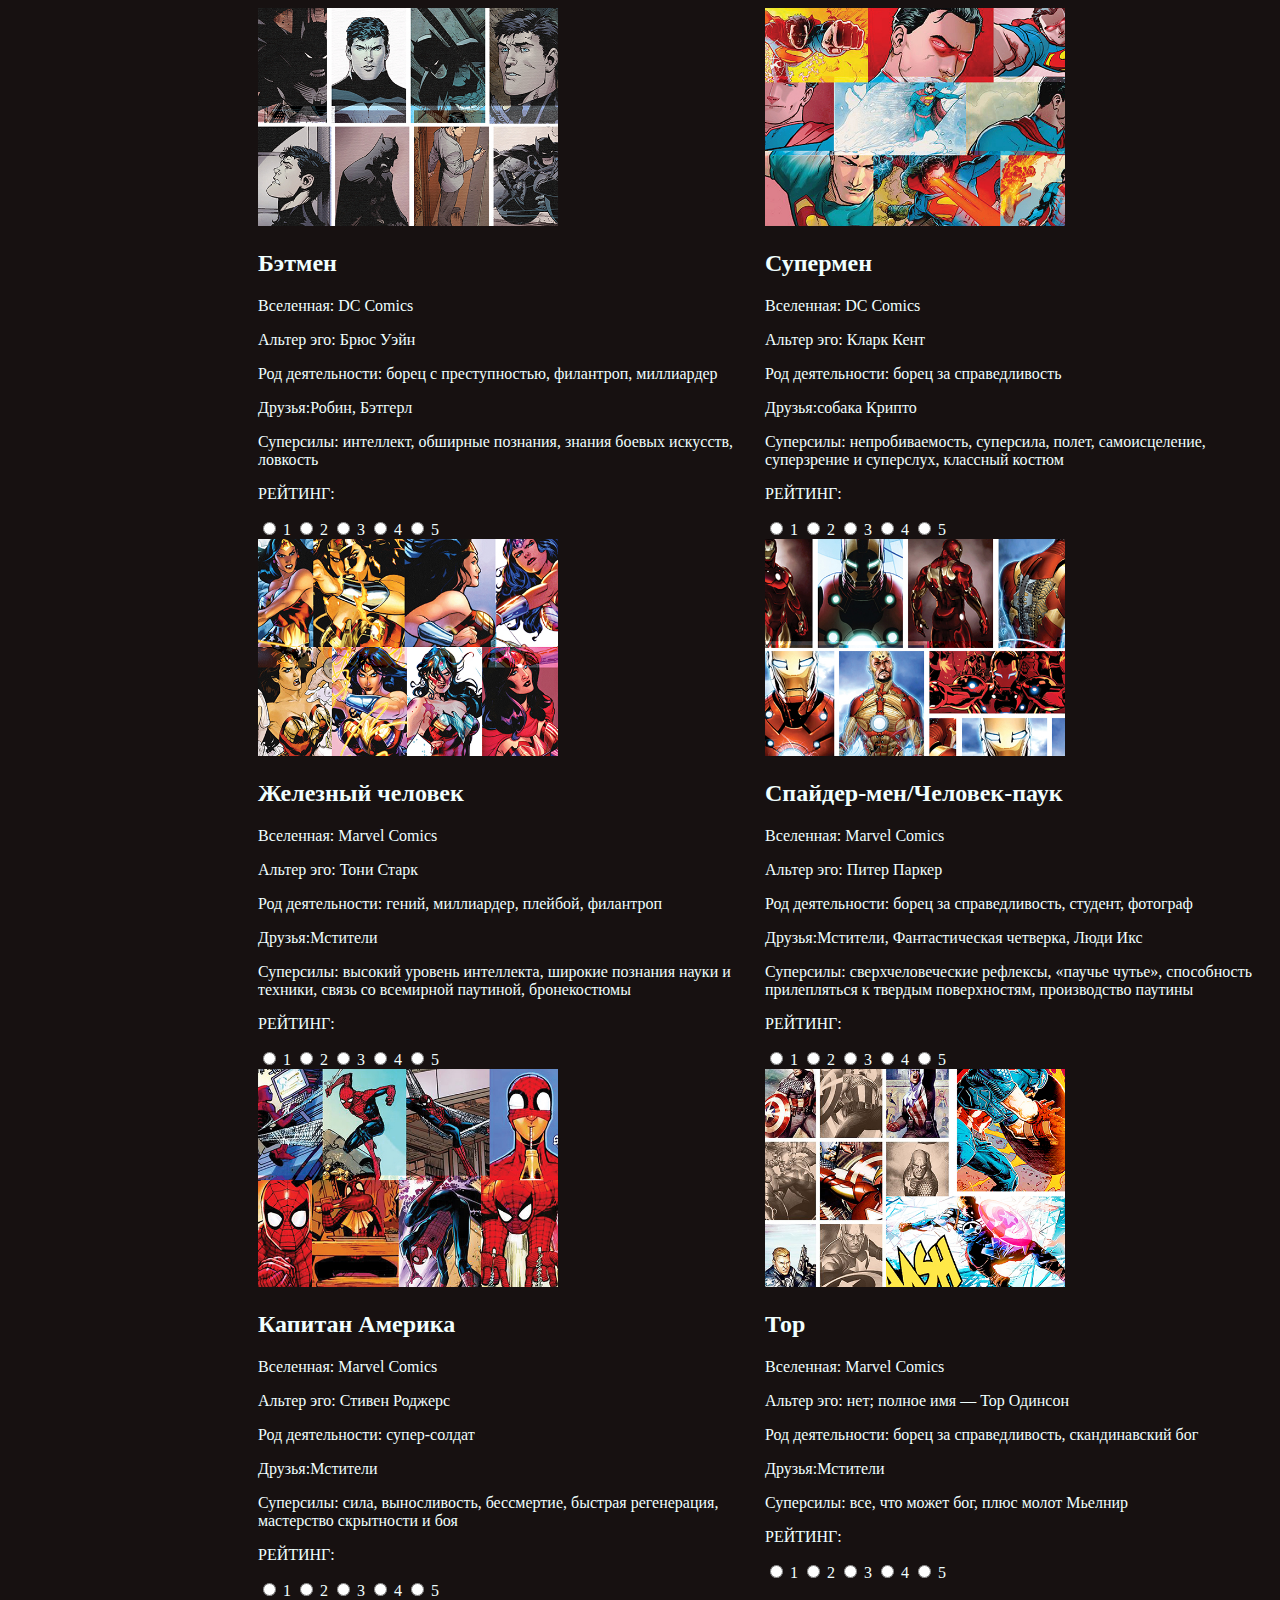
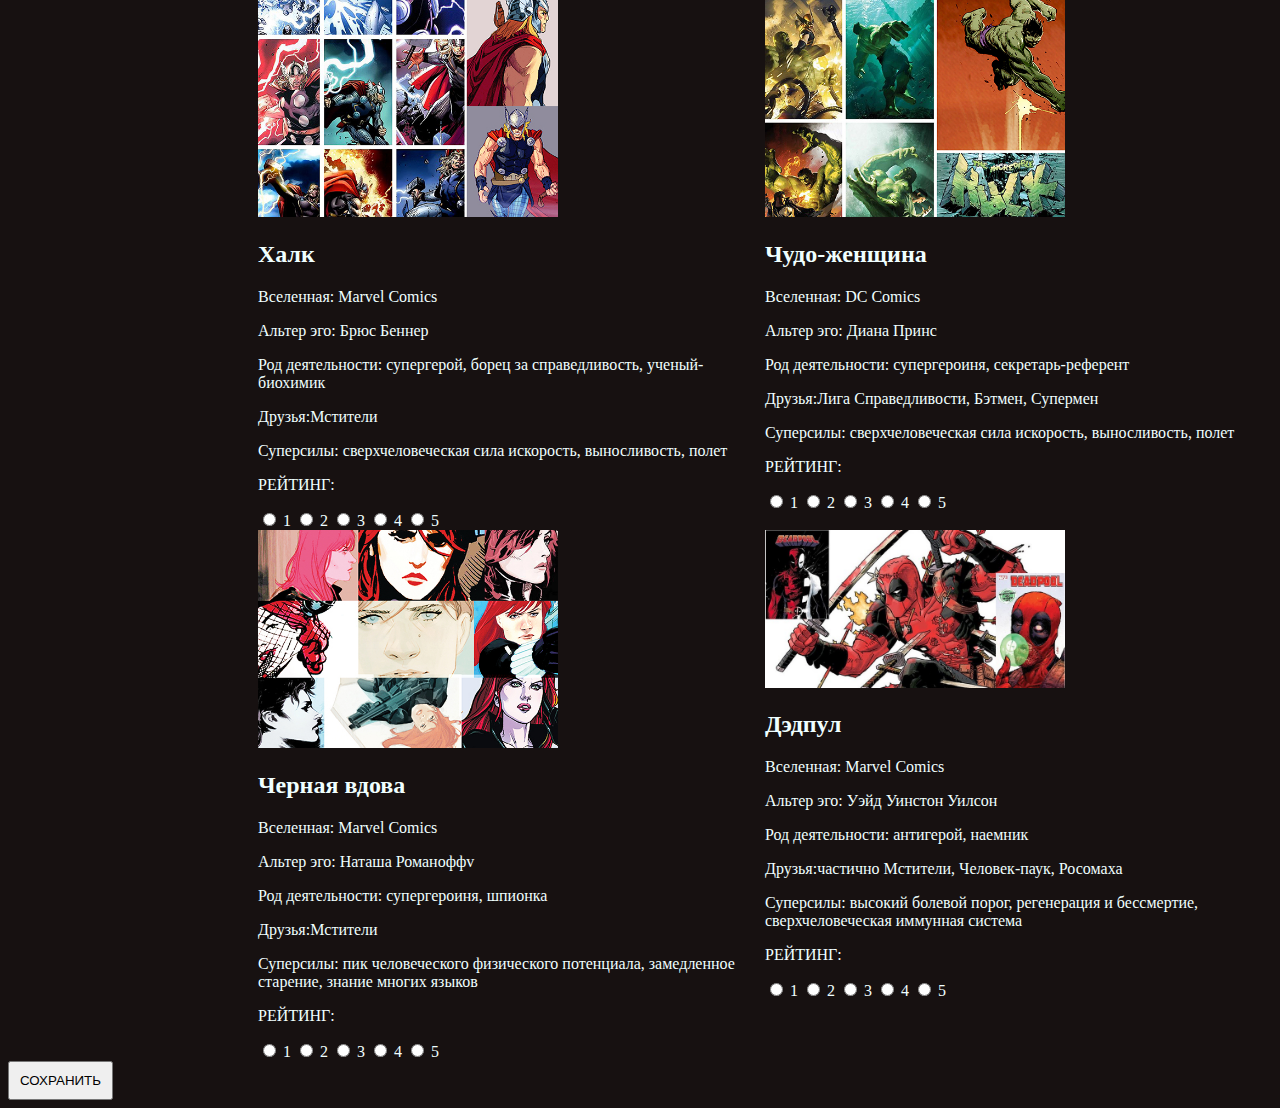
<file: Marvel/index.html>
<!DOCTYPE html>
<html lang="en">
<head>
    <meta charset="UTF-8">
    <meta http-equiv="X-UA-Compatible" content="IE=edge">
    <meta name="viewport" content="width=device-width, initial-scale=1.0">
    <title>Супер Герои</title>
    <link rel="stylesheet" href="./style.css">
    

</head>
<body class="cont">
    <div>
    <div class="box"></div>
    
    <button class="btn">СОХРАНИТЬ</button>
</div>
    <script src="./script.js"></script>
</body>
</html>
</file>
<file: Marvel/style.css>
.cont{
    color: azure;
    background-color: rgb(23, 17, 17);
}

.box{
    display: grid;
    grid-template-columns: 1fr 1fr;
    padding-left: 250px;
   
}

.btn{

    padding: 10px;
}
</file>
